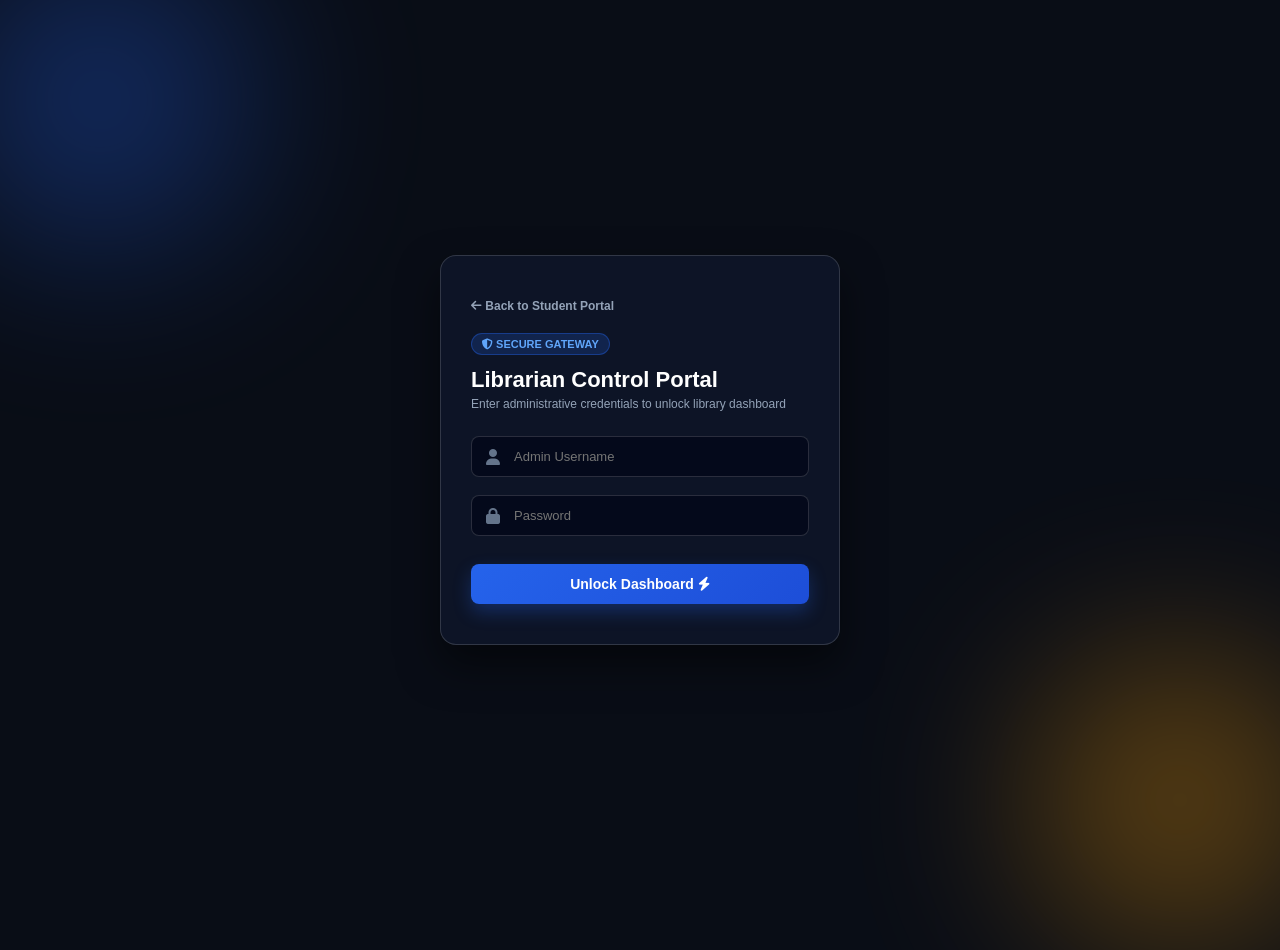
<file: login.html>
<!DOCTYPE html>
<html lang="en">
<head>
    <meta charset="UTF-8">
    <meta name="viewport" content="width=device-width, initial-scale=1.0">
    <title>Librarian Control Portal Login</title>
    <link rel="stylesheet" href="https://cdnjs.cloudflare.com/ajax/libs/font-awesome/6.4.0/css/all.min.css">
    <style>
        * { margin: 0; padding: 0; box-sizing: border-box; font-family: 'Segoe UI', Tahoma, Geneva, Verdana, sans-serif; }
        body {
            background: #090d16;
            min-height: 100vh;
            display: flex;
            align-items: center;
            justify-content: center;
            padding: 20px;
            position: relative;
            overflow: hidden;
        }
        .glow-circle {
            position: absolute;
            width: 300px;
            height: 300px;
            border-radius: 50%;
            filter: blur(90px);
            opacity: 0.35;
        }
        .glow-1 { background: #2563eb; top: -50px; left: -50px; }
        .glow-2 { background: #f59e0b; bottom: -50px; right: -50px; }

        .login-card {
            background: rgba(15, 23, 42, 0.85);
            backdrop-filter: blur(16px);
            border: 1px solid rgba(255, 255, 255, 0.15);
            padding: 40px 30px;
            border-radius: 16px;
            width: 100%;
            max-width: 400px;
            box-shadow: 0 20px 40px rgba(0,0,0,0.5);
            position: relative;
            z-index: 10;
        }
        .back-link {
            color: #94a3b8;
            text-decoration: none;
            font-size: 12px;
            font-weight: 600;
            display: inline-block;
            margin-bottom: 20px;
        }
        .back-link:hover { color: #f59e0b; }

        .badge {
            display: inline-block;
            background: rgba(37, 99, 235, 0.2);
            color: #60a5fa;
            border: 1px solid rgba(37, 99, 235, 0.4);
            padding: 4px 10px;
            border-radius: 12px;
            font-size: 11px;
            font-weight: bold;
            margin-bottom: 12px;
        }

        .login-card h2 { color: white; font-size: 22px; font-weight: bold; }
        .login-card p { color: #94a3b8; font-size: 12px; margin-top: 4px; margin-bottom: 25px; }

        .input-group {
            position: relative;
            margin-bottom: 18px;
        }
        .input-group i {
            position: absolute;
            left: 15px;
            top: 50%;
            transform: translateY(-50%);
            color: #64748b;
        }
        .input-group input {
            width: 100%;
            padding: 12px 12px 12px 42px;
            background: rgba(2, 6, 23, 0.7);
            border: 1px solid rgba(255, 255, 255, 0.15);
            border-radius: 8px;
            color: white;
            font-size: 13px;
            outline: none;
        }
        .input-group input:focus {
            border-color: #2563eb;
            box-shadow: 0 0 10px rgba(37, 99, 235, 0.4);
        }

        .btn-submit {
            width: 100%;
            background: linear-gradient(135deg, #2563eb, #1d4ed8);
            color: white;
            border: none;
            padding: 12px;
            border-radius: 8px;
            font-weight: bold;
            font-size: 14px;
            cursor: pointer;
            box-shadow: 0 8px 18px rgba(37, 99, 235, 0.3);
            margin-top: 10px;
        }
        .btn-submit:hover { background: #1d4ed8; }

        .alert-box {
            background: rgba(239, 68, 68, 0.2);
            border: 1px solid #ef4444;
            color: #fca5a5;
            padding: 10px;
            border-radius: 6px;
            font-size: 12px;
            margin-bottom: 18px;
            text-align: center;
        }
    </style>
</head>
<body>

    <div class="glow-circle glow-1"></div>
    <div class="glow-circle glow-2"></div>

    <div class="login-card">
        <a href="index.html" class="back-link"><i class="fa-solid fa-arrow-left"></i> Back to Student Portal</a>
        <br>
        <span class="badge"><i class="fa-solid fa-shield-halved"></i> SECURE GATEWAY</span>
        <h2>Librarian Control Portal</h2>
        <p>Enter administrative credentials to unlock library dashboard</p>

        <div id="loginAlert" class="alert-box" style="display: none;"></div>

        <form id="adminLoginForm" onsubmit="handleAdminLogin(event)">
            <div class="input-group">
                <i class="fa-solid fa-user"></i>
                <input type="text" id="adminUsername" required placeholder="Admin Username">
            </div>

            <div class="input-group">
                <i class="fa-solid fa-lock"></i>
                <input type="password" id="adminPassword" required placeholder="Password">
            </div>

            <button type="submit" class="btn-submit">Unlock Dashboard <i class="fa-solid fa-bolt"></i></button>
        </form>
    </div>

    <script src="script.js"></script>
</body>
</html>
</file>
